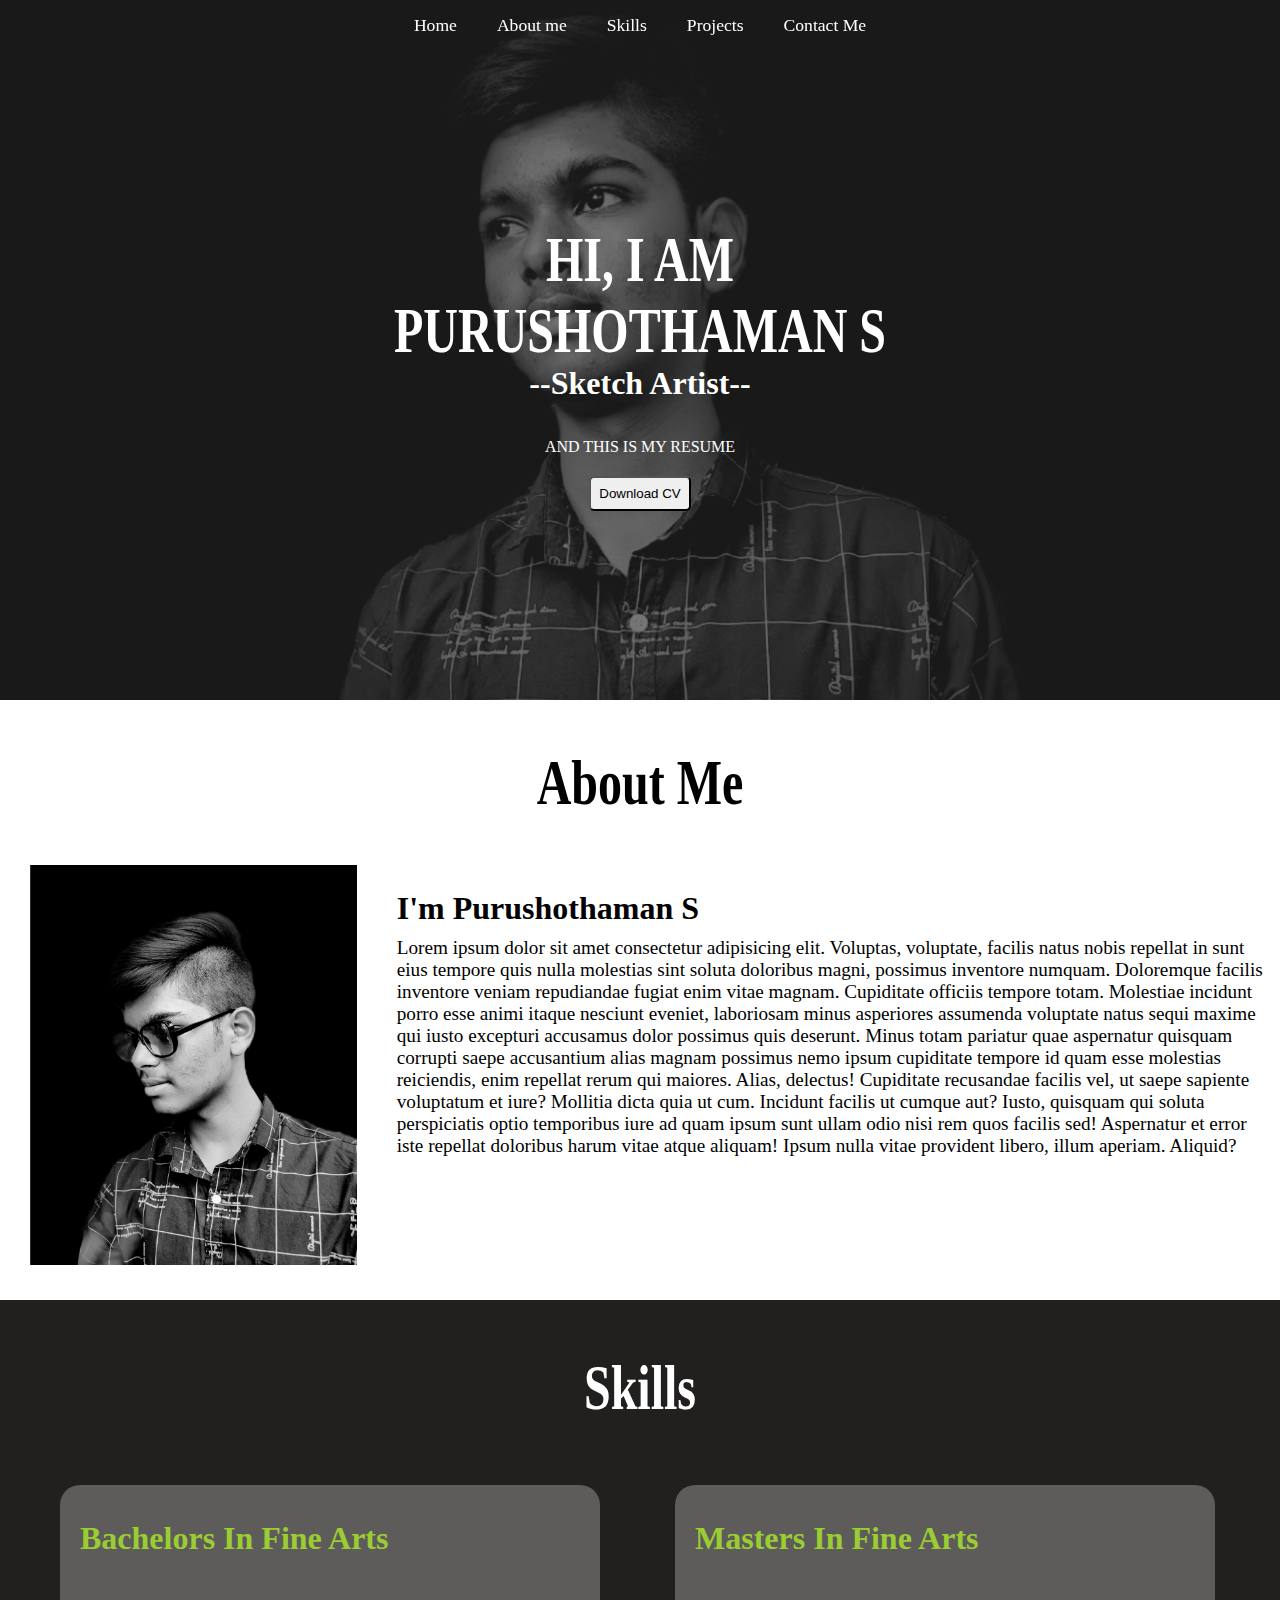
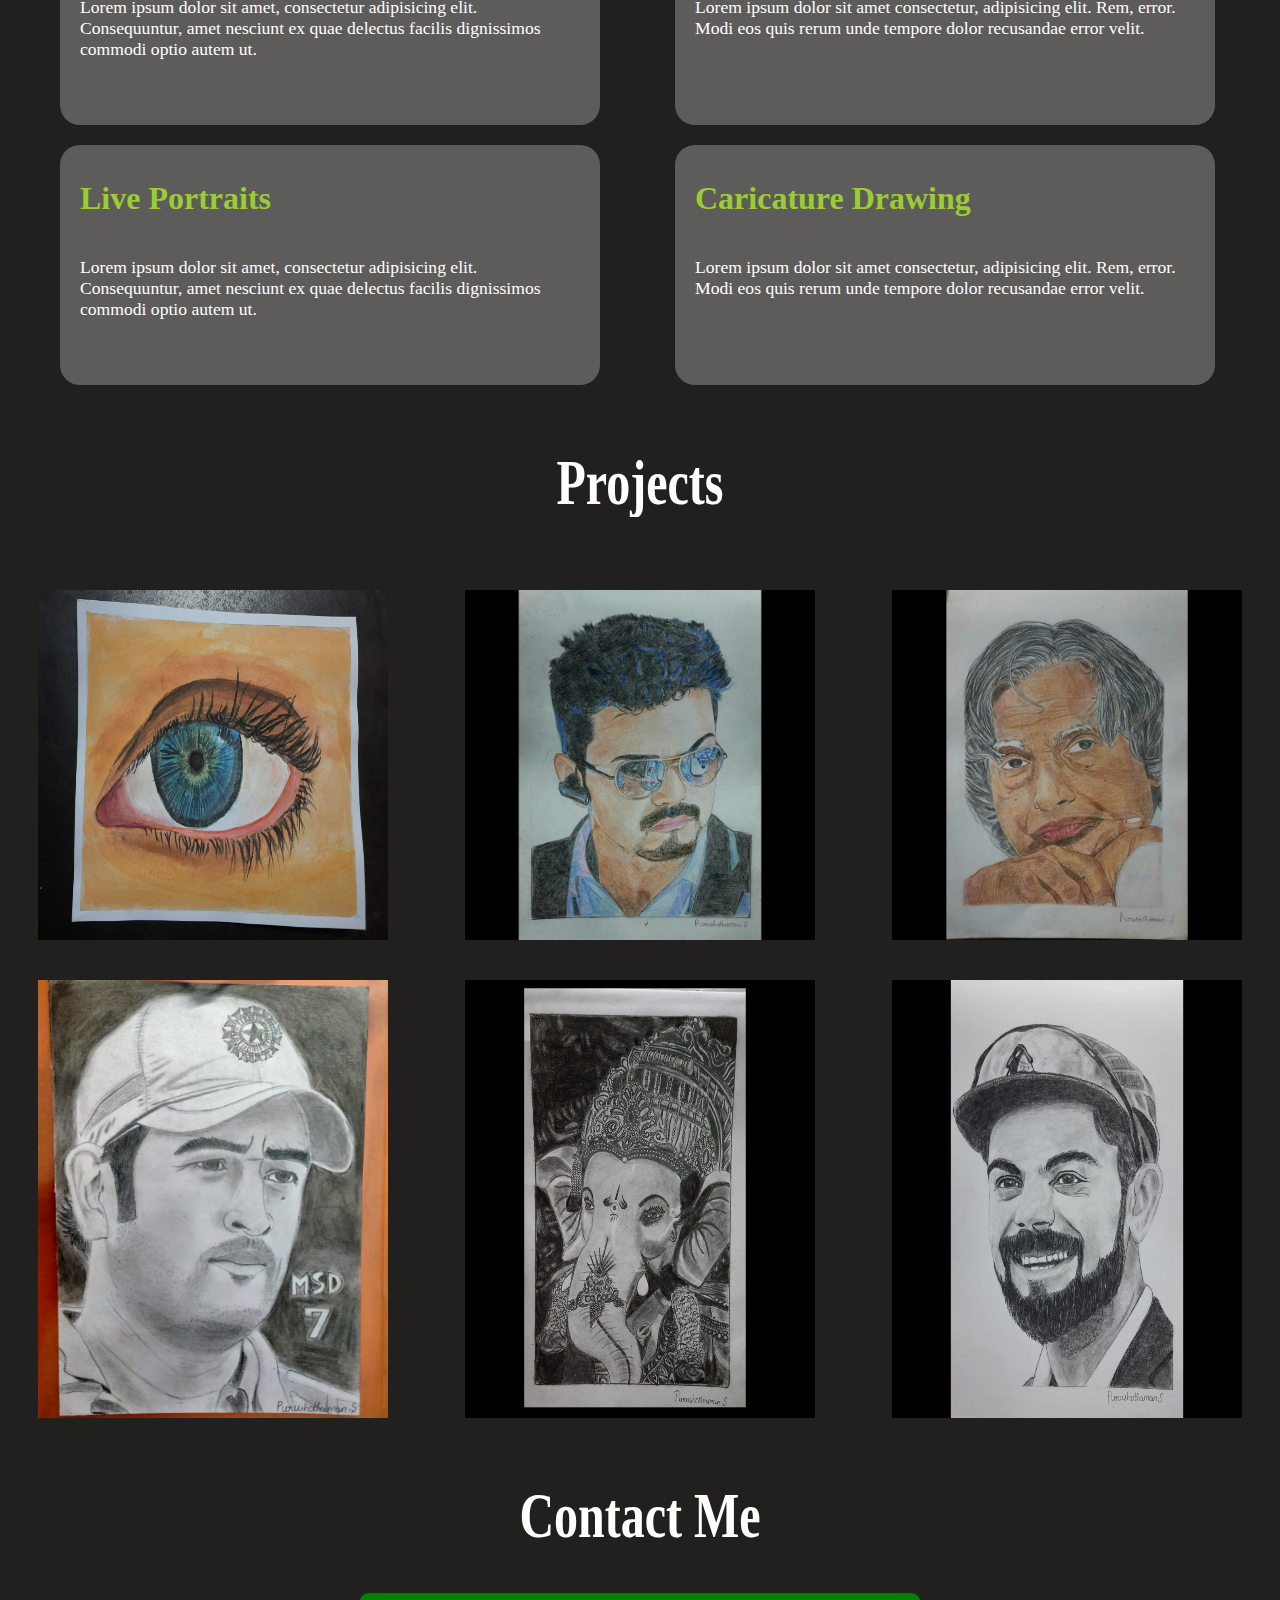
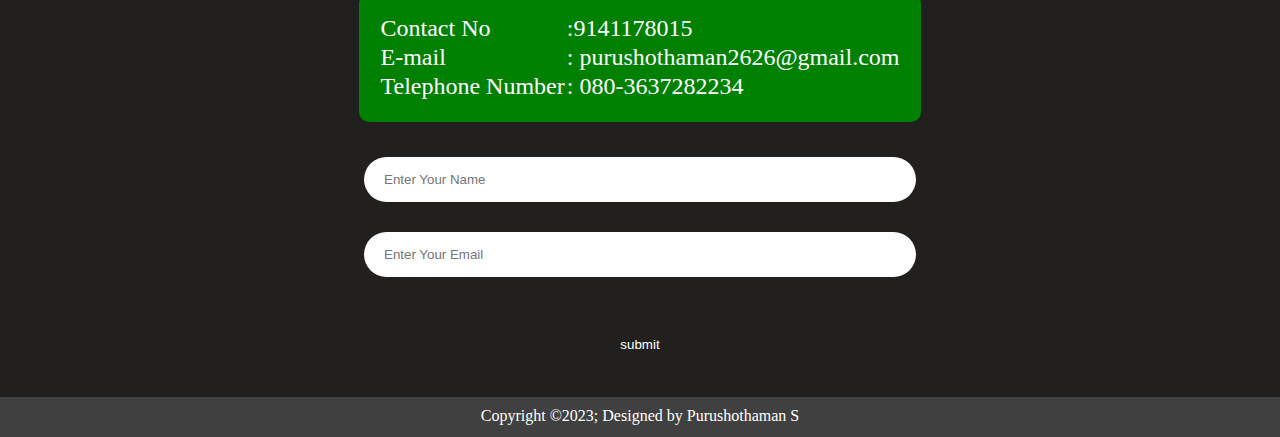
<file: Level1Task1/index.html>
<!DOCTYPE html>
<html lang="en">
<head>
    <meta charset="UTF-8">
    <meta name="viewport" content="width=device-width, initial-scale=1.0">
    <link rel="stylesheet" href="styles.css">
    <title>Personal portfolio</title>
</head>
<body>
   <nav class="navbar">
    <ul>
        <li><a href="#home">Home</a></li>
        <li><a href="#about">About me</a></li>
        <li><a href="#skills">Skills</a></li>
        <li><a href="#projects">Projects</a></li>
        <li><a href="#contact">Contact Me</a></li>
    </ul>
   </nav>
   <section id="home">
    <h1 class="headings">HI, I AM<br>PURUSHOTHAMAN S</h1>
    <h2>--Sketch Artist--</h2>
    <br><br>
    <p>AND THIS IS MY RESUME</p>
    <button type="button" id="resume" >Download CV</button>
    
   </section>
   
    </div>
    </div>
    <section id="about">
        <h1 class="headings">About Me</h1>
        <div class="about">
            <img src="image.png" alt="">
            <div class="name">
                <h2>I'm Purushothaman S</h2>
                <p>Lorem ipsum dolor sit amet consectetur adipisicing elit. Voluptas, voluptate, facilis natus nobis repellat in sunt eius tempore quis nulla molestias sint soluta doloribus magni, possimus inventore numquam. Doloremque facilis inventore veniam repudiandae fugiat enim vitae magnam. Cupiditate officiis tempore totam. Molestiae incidunt porro esse animi itaque nesciunt eveniet, laboriosam minus asperiores assumenda voluptate natus sequi maxime qui iusto excepturi accusamus dolor possimus quis deserunt. Minus totam pariatur quae aspernatur quisquam corrupti saepe accusantium alias magnam possimus nemo ipsum cupiditate tempore id quam esse molestias reiciendis, enim repellat rerum qui maiores. Alias, delectus! Cupiditate recusandae facilis vel, ut saepe sapiente voluptatum et iure? Mollitia dicta quia ut cum. Incidunt facilis ut cumque aut? Iusto, quisquam qui soluta perspiciatis optio temporibus iure ad quam ipsum sunt ullam odio nisi rem quos facilis sed! Aspernatur et error iste repellat doloribus harum vitae atque aliquam! Ipsum nulla vitae provident libero, illum aperiam. Aliquid?</p>
            </div>
    
        </div>

    </section>
    <section id="skills">
        <h1 class="headings">Skills</h1>
        <div class="columns">
            <div class="box">
                <h2>Bachelors In Fine Arts</h2>
                <p>Lorem ipsum dolor sit amet, consectetur adipisicing elit. Consequuntur, amet nesciunt ex quae delectus facilis dignissimos commodi optio autem ut.</p>
            </div>
            <div class="box">
                <h2>Masters In Fine Arts</h2>
                <p>Lorem ipsum dolor sit amet consectetur, adipisicing elit. Rem, error. Modi eos quis rerum unde tempore dolor recusandae error velit.</p>
            </div>
            <div class="box">
                <h2>Live Portraits</h2>
                <p>Lorem ipsum dolor sit amet, consectetur adipisicing elit. Consequuntur, amet nesciunt ex quae delectus facilis dignissimos commodi optio autem ut.</p>
            </div>
            <div class="box">
                <h2>Caricature Drawing</h2>
                <p>Lorem ipsum dolor sit amet consectetur, adipisicing elit. Rem, error. Modi eos quis rerum unde tempore dolor recusandae error velit.</p>
            </div>
        </div>
    </section>
    <section id="projects">
        <h1 class="headings">Projects</h1>
        <div class="gallery">
            <img src="img1 (1).jpg" alt="">
            <img src="img1 (2).jpg" alt="">
            <img src="img1 (3).jpg" alt="">
            <img src="img1 (4).jpg" alt="">
            <img src="img1 (1).webp" alt="">
            <img src="img1 (5).jpg" alt="">

        </div>
    </section>
    <section id="contact">
        <h1 class="headings">Contact Me</h1>
        <form action="" class="form">
            <table>
                <tr>
                    <td>Contact No </td>
                    <td>:9141178015</td>
                </tr>
                <tr>
                    <td>E-mail </td>
                    <td>: purushothaman2626@gmail.com</td>
                </tr>
                <tr>
                    <td>Telephone Number 
                    </td>
                    <td>: 080-3637282234</td>

                </tr>
            </table>
           
        
            <input type="text" name="name" class="input" placeholder="Enter Your Name">
            <input type="email" name="name" class="input" placeholder="Enter Your Email">
            <input type="submit" value="submit" id="submit"> 
        </form>

    </section>
    <footer id="foot">
        <p> Copyright &copy;2023; Designed by <span class="designer"></span>Purushothaman S</span></p>
    </footer>

</body>
</html>
</file>
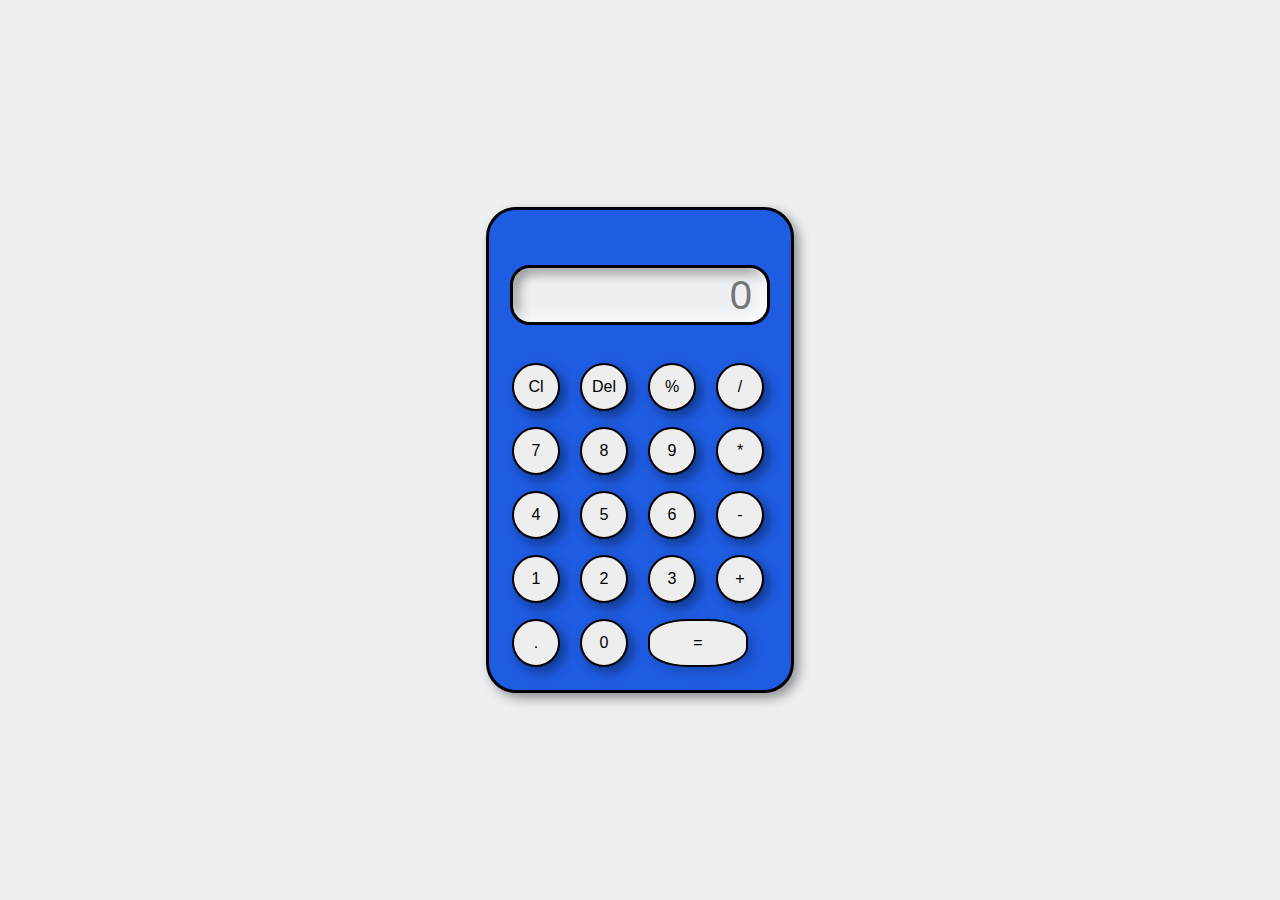
<file: Level1Task3/index.html>
<!DOCTYPE html>
<html lang="en">
<head>
    <meta charset="UTF-8">
    <meta name="viewport" content="width=device-width, initial-scale=1.0">
    <title>Calculator</title>
    <link rel="stylesheet" href="style.css">
</head>
<body>
    <div class="container">
        <div class="Calculator">
            <input type="text" placeholder="0" id="output-screen">
            <button onclick="Clear()">Cl</button>
            <button onclick="del()">Del</button>
            <button onclick="Display('%')">%</button>
            <button onclick="Display('/')">/</button>
            <button onclick="Display('7')">7</button>
            <button onclick="Display('8')">8</button>
            <button onclick="Display('9')">9</button>
            <button onclick="Display('*')">*</button>
            <button onclick="Display('4')">4</button>
            <button onclick="Display('5')">5</button>
            <button onclick="Display('6')">6</button>
            <button onclick="Display('-')">-</button>
            <button onclick="Display('1')">1</button>
            <button onclick="Display('2')">2</button>
            <button onclick="Display('3')">3</button>
            <button onclick="Display('+')">+</button>
            <button onclick="Display('.')">.</button>
            <button onclick="Display('0')">0</button>
            <button onclick="Calculate()" class="equal" >=</button>
        </div>
    </div>

    <script>
        let outputScreen = document.getElementById("output-screen")
        function Display(num){
            outputScreen.value +=num;
        }

        function Calculate(){
            try {
                outputScreen.value = eval(outputScreen.value);
            }
            catch(err){
                alert("Invalid")
            }
        }
        function Clear(){
            outputScreen.value = "";
        }
        function del(){
            outputScreen.value = outputScreen.value.slice(0,-1);
        }
    </script>
    
</body>
</html>
</file>
<file: Level1Task1/styles.css>
*{
    margin: 0;
    padding: 0;
  
}
.navbar{
    display: flex;
    justify-content: center;
    height: 50px;
    align-items: center;
    position: relative;
    position: sticky;
    top: 0;
}
.navbar::before{
    content: "";
    position: absolute;
    background-color: rgba(0,0,0,0.5);
    height:100%;
    width:100%;
    z-index:-1;

}
h2{
    margin-top: 15px;
    font-size: xx-large;
}
.navbar ul{
    display: flex;
    list-style: none;
} 
.navbar ul li{
    font-size: 1.1rem;
}
.navbar ul li a{
    padding: 5px 20px;
    text-decoration: none;
    color: white;
}
.navbar ul li a:hover{
    border-bottom: 2px solid yellow;
}
#home{
    display: flex;
    flex-direction: column;
    height:650px;
    justify-content: center;
    align-items: center;
    background-color: rgba(0,0,0,0.5);
    color: white;
    
}
#home::before{
    content: "";
    position: absolute;
    top: 0;
    left: 0;
    background: url('photo.jpg') no-repeat center center/cover;
    height: 700px;
    width:100%;
    z-index: -1;
    opacity: .8  ;
    
}
#resume{
    margin-top: 20px;
    padding: 8px;
    border-radius: 5px;
}
#resume:hover{
    color: white;
    background-color: rgb(34, 31, 31);
    border: 1px solid white;
}

.headings{
    color: white;
    font-size: 3rem;
    font-family: Georgia, 'Times New Roman', Times, serif;
    text-align: center;
    transform: scale(1,1.3);
}
#about{
    display: flex;
    flex-direction: column;
    height:600px;
}
 #about h1{
    margin: 55px;
    color: black;
      
 }

 .about{
    display: flex;
 }

 .about img{
    width: 500px;
    height:400px;
    padding: 0px 30px;
 }
 .name{
    padding: 10px;
 }
 .name h2{
    font-size: 2rem;
 }
 .name p{
    padding-top: 10px;
    font-size: 1.2rem;
 }

 #contact{
    display:flex;
    flex-direction: column;
    background-color: rgb(34, 31, 31);
 }
 #contact h1{
    margin: 50px;
 }
 .form{
    display: flex;
    flex-direction: column;
    align-items: center;
    justify-content: center;
 }
 .input{
    padding: 15px 20px;
    margin: 15px;
    width: 40%;
    border: none;
    outline: none;
    border-radius: 25px;

 }

 #message{
    margin: 15px;
    padding: 10px;
    border-radius: 20px;

 }
 #submit{
    padding: 15px 20px;
    margin: 30px;
    width: 15%;
    border-radius:20px ;
    background-color:rgb(34, 31, 31);
    color: white;
    border: none;
    outline: none;

 }
 #submit:hover{
    background-color: hsl(120, 100%, 30%);
    color: white;
    cursor: pointer;
 }
 #projects{
    display: flex;
    flex-direction: column;
    background-color: rgb(34, 31, 31);
 }
 #projects h1{
    margin: 60px;
 }
 .gallery{
    display: flex;
    justify-content: space-around;
    flex-wrap: wrap;


 }

 .gallery img{
    width: 350px ;
    height: auto;
    padding: 10px;
    margin: 10px;
 }
 .gallery img:hover{
    background-color: white;
    cursor: pointer;
 }
 #skills{
    display: flex;
    flex-direction: column;
    background-color: rgb(34, 31, 31);
    
 }
 #skills h1 {
    margin: 60px;

 }

 .columns{
    display: grid;
    grid-template-columns: auto auto;
    padding-left: 50px;
 }
 .box{
    height:200px ;
    width:500px;
    background-color: rgb(94, 91, 91);
    border-radius: 20px;
    margin: 10px;
    padding: 20px;


 }.box h2{
    color: yellowgreen;
    font-size: 2rem;
    margin-bottom: 40px;
 }
 .box p{
    color:white;
    font-size: 1.1rem;

 }
 table{margin-bottom: 20px;
    background-color: green;
    color: white;
    padding: 20px;
    border-radius: 10px;
    font-size: 1.5rem;
 }
html{
    scroll-behavior: smooth;
}
#foot{
    background-color:rgb(65, 64, 64);
    color: white;
    height: 40px;
    
}
#foot p{
    text-align: center;
    padding-top: 10px;
}
</file>
<file: Level1Task3/style.css>
*{
    margin: 0;
    padding: 0;
    box-sizing: border-box;
    background-color:#ecf0f3;
    font-family: sans-serif;
    outline: none;
}

.container{
    height: 100vh;
    display: flex;
    justify-content: center;
    align-items: center;
}
.Calculator{
    background-color:rgb(30, 92, 226) ;
    padding: 15px;
    border-radius: 30px;
    box-shadow: 5px 5px 12px rgba(0, 0, 0, .4);
    display: grid;
    grid-template-columns: repeat(4,68px);
    border: solid black 3px;               

}
input{
    grid-column: span 4;
    height: 60px;
    width: 260px;
    box-shadow: inset -5px -5px 12px #ffffff,
                inset 5px 5px 12px rgba(0, 0, 0, .4);
    border: none;
    border-radius: 20px;
    color: rgb(70, 70, 70);
    font-size: 40px;
    text-align: end;
    margin: auto;
    margin-top: 40px;
    margin-bottom: 30px;
    padding: 15px;
    border: solid black 3px;  
}

button{
    height: 48px;
    width: 48px;
    border: none;
    box-shadow: 5px 5px 12px  rgba(0, 0, 0, .4);
    border-radius: 50%;
    margin: 8px;
    font-size: 16px;
    border:solid black 2px;   
    background-color:rgb(238, 238, 238);

}
button:hover{
    background-color:rgb(202, 202, 202);
    cursor: pointer;
}

.equal{
    width: 100px;
    border-radius: 40%;
    box-shadow: 5px 5px 12px  rgba(0, 0, 0, .2);;
}
</file>
